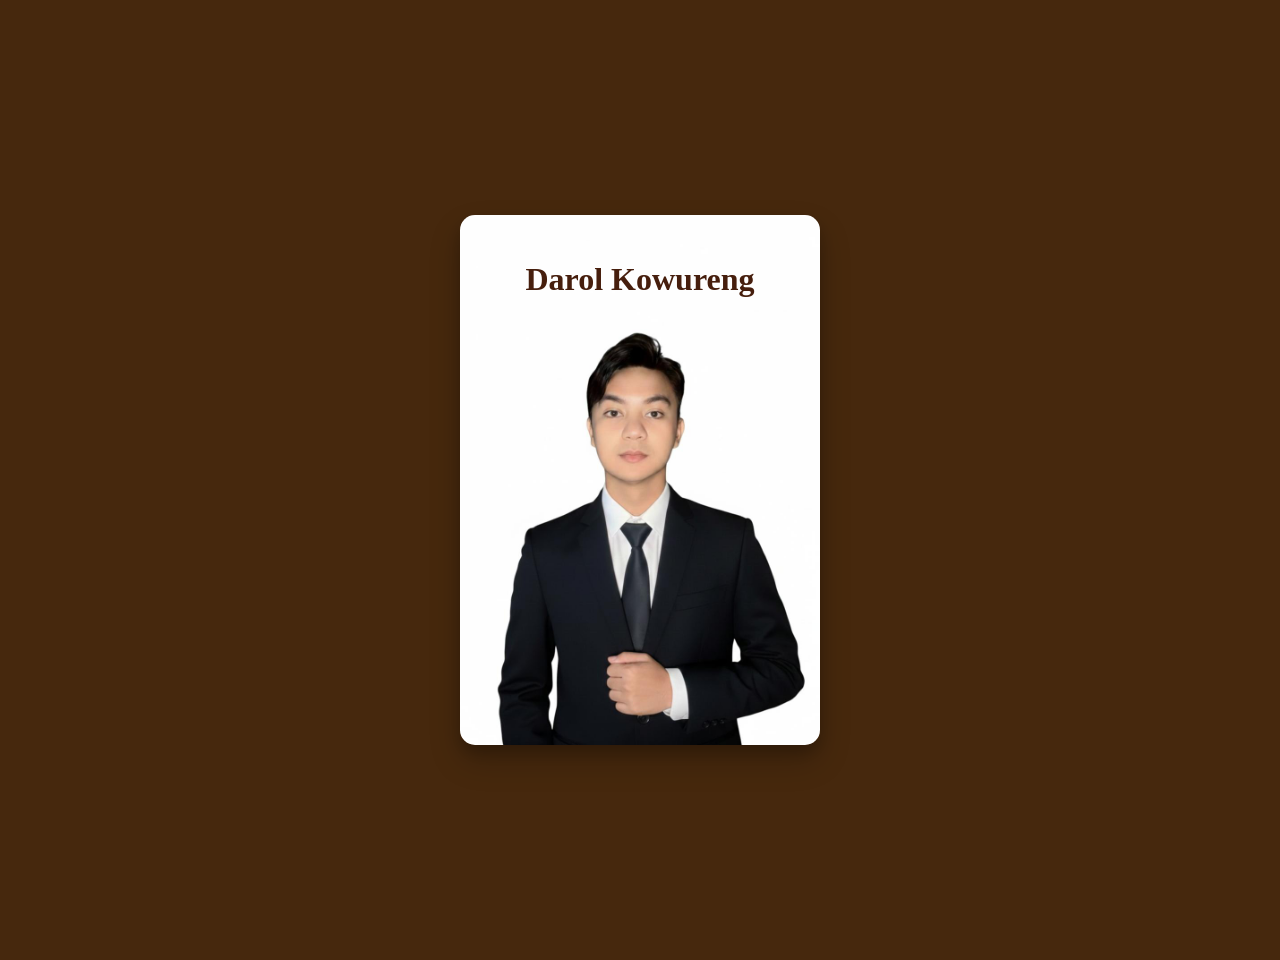
<file: index.html>
<!DOCTYPE html>
<html lang="en">
<head>
    <title>My Profile</title>
    <link rel="stylesheet" href="style.css">
    <link rel="stylesheet" href="https://cdn.jsdelivr.net/npm/bootstrap-icons@1.11.3/font/bootstrap-icons.css">
    <link href="https://fonts.googleapis.com/css2?family=Poppins:wght@300;400;600&display=swap" rel="stylesheet">
</head>
<body>
    <div class="wrapper">
        <div class="card">

            <div class="front-page">
                <div class="card-info">
                    <h2 class="card-title">Darol Kowureng</h2>
                </div>
            </div>

            <div class="back-page">
                <div class="card-content">
                    <h3>Darol Kowureng</h3>
                    <p class="card-description">
                        I want to become a web developer and continue learning to develop my skills. I'm interested in creating attractive, functional, and user-friendly websites. I also want to continue developing, adapting to new technologies, and providing useful solutions through the websites I create.</p>
                    <a href="contact.html" class="button">Contact Me</a>
                </div>
            </div>

        </div>
    </div>
</body>
</html>
</file>
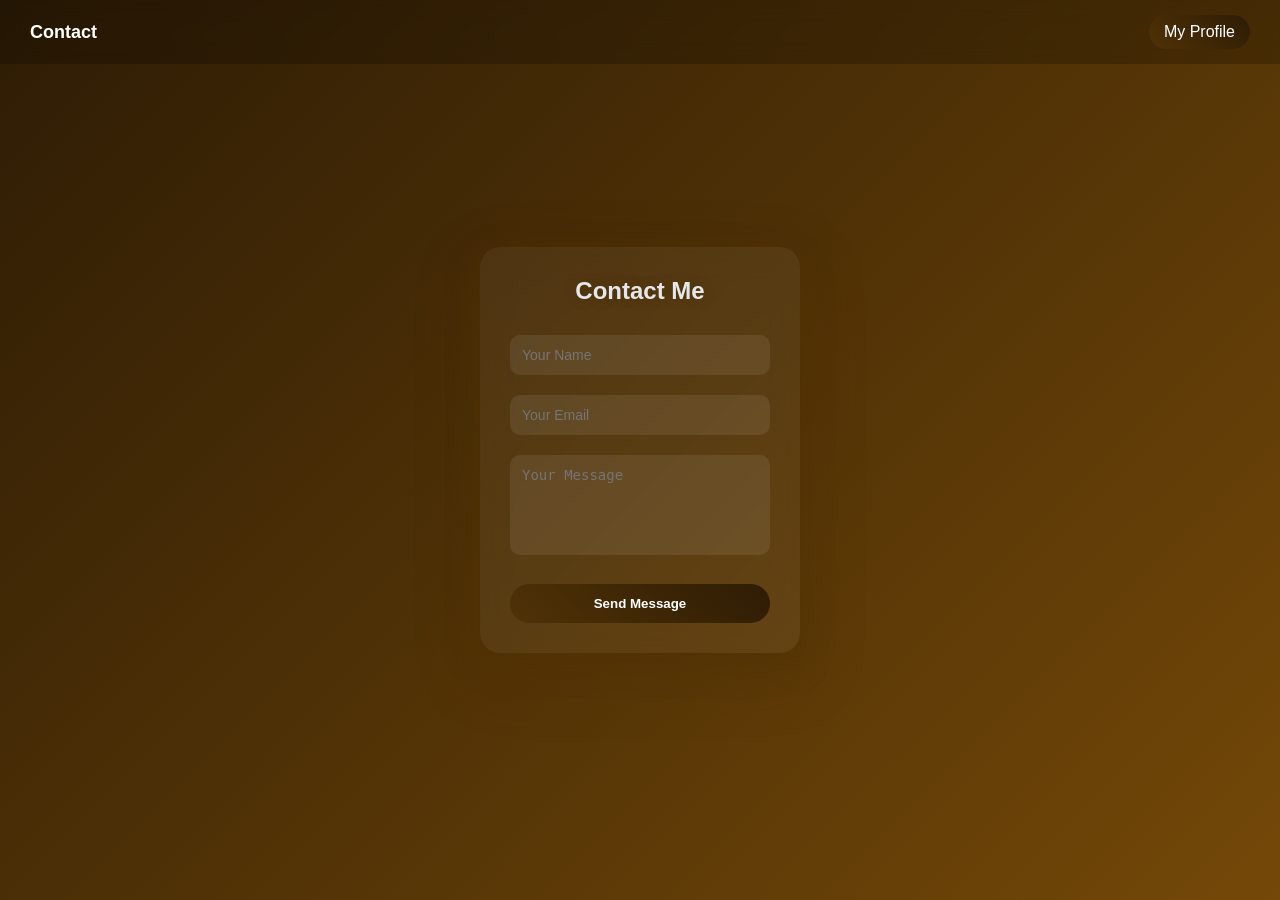
<file: contact.html>
<!DOCTYPE html>
<html lang="en">
<head>
    <title>Contact Me</title>
    <style>

*{
    margin: 0;
    padding: 0;
    box-sizing: border-box;
}

body {
    font-family: 'Roboto', sans-serif;
    background: linear-gradient(135deg, #2e1c05, #503206, #744808);
    height: 100vh;
}

.navbar{
    width: 100%;
    padding: 15px 30px;
    position: fixed;
    top: 0;
    left: 0;
    display: flex;
    justify-content: space-between;
    align-items: center;
    background: rgba(0,0,0,0.2);
    backdrop-filter: blur(10px);
}

.navbar h1{
    color: #fff;
    font-size: 18px;
}

.navbar a{
    text-decoration: none;
    color: #fff;
    background: linear-gradient(45deg, #503206, #2e1c05);
    padding: 8px 15px;
    border-radius: 20px;
    transition: 0.3s;
}

.navbar a:hover{
    transform: scale(1.1);
}

.container{
    display: flex;
    justify-content: center;
    align-items: center;
    height: 100vh;
}

.contact-box {
    background: rgba(255, 255, 255, 0.05);
    backdrop-filter: blur(15px);
    padding: 30px;
    border-radius: 20px;
    width: 320px;
    box-shadow: 
        0 10px 30px rgba(80, 50, 6, 0.6),
        0 20px 60px rgba(80, 50, 6, 0.4);
    text-align: center;
}

.contact-box h2 {
    margin-bottom: 20px;
    color: #e5e7eb;
    text-shadow: 0 0 10px #503206;
}

input, textarea {
    width: 100%;
    padding: 12px;
    margin: 10px 0;
    border: none;
    border-radius: 10px;
    outline: none;
    background: rgba(255,255,255,0.08);
    color: #fff;
    font-size: 14px;
    transition: 0.3s;
}

input:focus, textarea:focus {
    background: rgba(255,255,255,0.15);
    box-shadow: 0 0 10px #503206;
}

textarea {
    resize: none;
    height: 100px;
}

button {
    width: 100%;
    padding: 12px;
    border: none;
    border-radius: 25px;
    background: linear-gradient(45deg, #503206, #2e1c05);
    color: white;
    font-weight: bold;
    cursor: pointer;
    margin-top: 15px;
    transition: 0.3s;
}

button:hover {
    transform: scale(1.08);
    box-shadow: 0 5px 25px rgba(80, 50, 6, 0.6);
}

    </style>
</head>
<body>

<!-- NAVBAR -->
<div class="navbar">
    <h1>Contact</h1>
    <a href="index.html">My Profile</a>
</div>

<!-- FORM -->
<div class="container">
    <div class="contact-box">
        <h2>Contact Me</h2>

        <input type="text" placeholder="Your Name">
        <input type="email" placeholder="Your Email">
        <textarea placeholder="Your Message"></textarea>

        <button>Send Message</button>
    </div>
</div>

</body>
</html>
</file>
<file: style.css>
*{
    padding: 0;
    box-sizing: border-box;
 }

 body{
    font-family: 'Playfair Display', serif;
    background-color: rgb(70, 40, 13);
   /* background: linear-gradient(135deg, #8d877f, #503206, #744808); */
    margin: 30px 80px;
    height: 100vh;
    display: flex;
    justify-content: center;
    align-items: center;
 }

 .wrapper{
    perspective: 3000px;
 }

 .card{
    width: 360px;
    height: 530px;
    position: relative;
    transform-style: preserve-3d;
    transition: transform 1.9s cubic-bezier(0.22, 1, 0.36, 1);
    cursor: pointer;
    border-radius: 15px;
    box-shadow: 0 8px 16px rgba(0,0,0,0.2),
                0 16px 32px rgba(0,0,0,0.2);
 }

 .card:hover{
     transform: rotateY(180deg) scale(1.03);
    
    box-shadow: 0 20px 40px rgba(0,0,0,0.4),
                0 30px 60px rgba(0,0,0,0.5);
 }

 .front-page,
 .back-page{
    position: absolute;
    width: 100%;
    height: 100%;
    backface-visibility: hidden;
    border-radius: 15px;
    overflow: hidden;
 }

 .front-page{
    background-image: url(images/profil.jpg);
    background-size: cover;
    background-position: center;
 }

 .card-info{
   position: absolute;
   bottom: 30px;
    top: 20px;         
    left: 50%;
    transform: translateX(-50%);
    text-align: center;
    color: #000;        
    width: 100%;
 }

 .card-title{
      font-family: 'Playfair Display', serif;
      font-size: 2rem;
    font-weight: bold;
    color: rgb(70, 30, 13);
 }

 .back-page{
    background-color: #503206;
    color: #fff;
    display: flex;
    justify-content: center;
    align-items: center;
    transform: rotateY(180deg);
    box-shadow: 0 20px 40px rgba(0,0,0,0.1);
}

.card-content{
    text-align: center;
    padding: 20px;
    max-width: 300px;
}

.card-content h3{
    font-size: 1.8rem;
    font-weight: bold;
    margin-bottom: 15px;
}

.card-description{
    font-family: 'Poppins', sans-serif;
    font-size: 1rem;
    color: #ffffff;
    margin-bottom: 20px;
    line-height: 1.6;
}

.button {
    display: inline-block;
    width: 100%;
    padding: 12px;
    border-radius: 25px;
    background: white;
    color: #503206;
    font-weight: bold;
    text-align: center;
    text-decoration: none;
    transition: all 0.3s ease;
}

.button:hover {
    transform: scale(1.08);
    box-shadow: 0 5px 25px rgba(80, 50, 6, 0.6);
}
</file>
